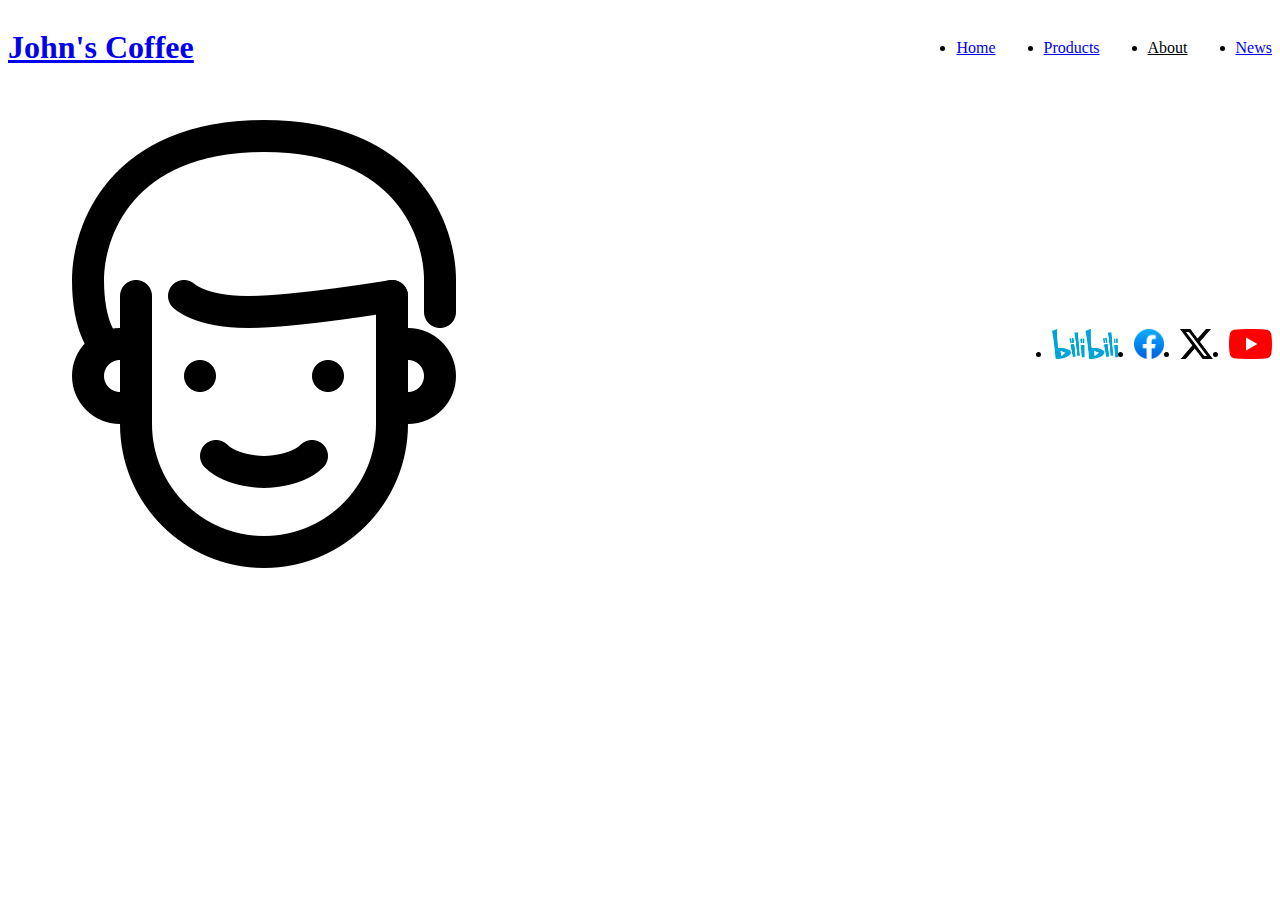
<file: pages/about.html>
<!doctype html>
<html lang="en">
    <head>
        <title>John's Coffee</title>
        <!-- Required meta tags -->
        <meta charset="utf-8" />
        <meta
            name="viewport"
            content="width=device-width, initial-scale=1, shrink-to-fit=no"
        />

        <!-- Bootstrap CSS v5.2.1 -->
        <link
            href="https://cdn.jsdelivr.net/npm/bootstrap@5.3.2/dist/css/bootstrap.min.css"
            rel="stylesheet"
            integrity="sha384-T3c6CoIi6uLrA9TneNEoa7RxnatzjcDSCmG1MXxSR1GAsXEV/Dwwykc2MPK8M2HN"
            crossorigin="anonymous"
        />

        <!--Custom CSS-->
        <link href="../css/header_and_footer.css" rel="stylesheet">
    </head>

    <body>
        <script src="../header.js"></script>

        <main>
            
        </main>

        <script src="../footer.js"></script>

        <!-- Bootstrap JavaScript Libraries -->
        <script
            src="https://cdn.jsdelivr.net/npm/@popperjs/core@2.11.8/dist/umd/popper.min.js"
            integrity="sha384-I7E8VVD/ismYTF4hNIPjVp/Zjvgyol6VFvRkX/vR+Vc4jQkC+hVqc2pM8ODewa9r"
            crossorigin="anonymous"
        ></script>

        <script
            src="https://cdn.jsdelivr.net/npm/bootstrap@5.3.2/dist/js/bootstrap.min.js"
            integrity="sha384-BBtl+eGJRgqQAUMxJ7pMwbEyER4l1g+O15P+16Ep7Q9Q+zqX6gSbd85u4mG4QzX+"
            crossorigin="anonymous"
        ></script>
    </body>
</html>
</file>
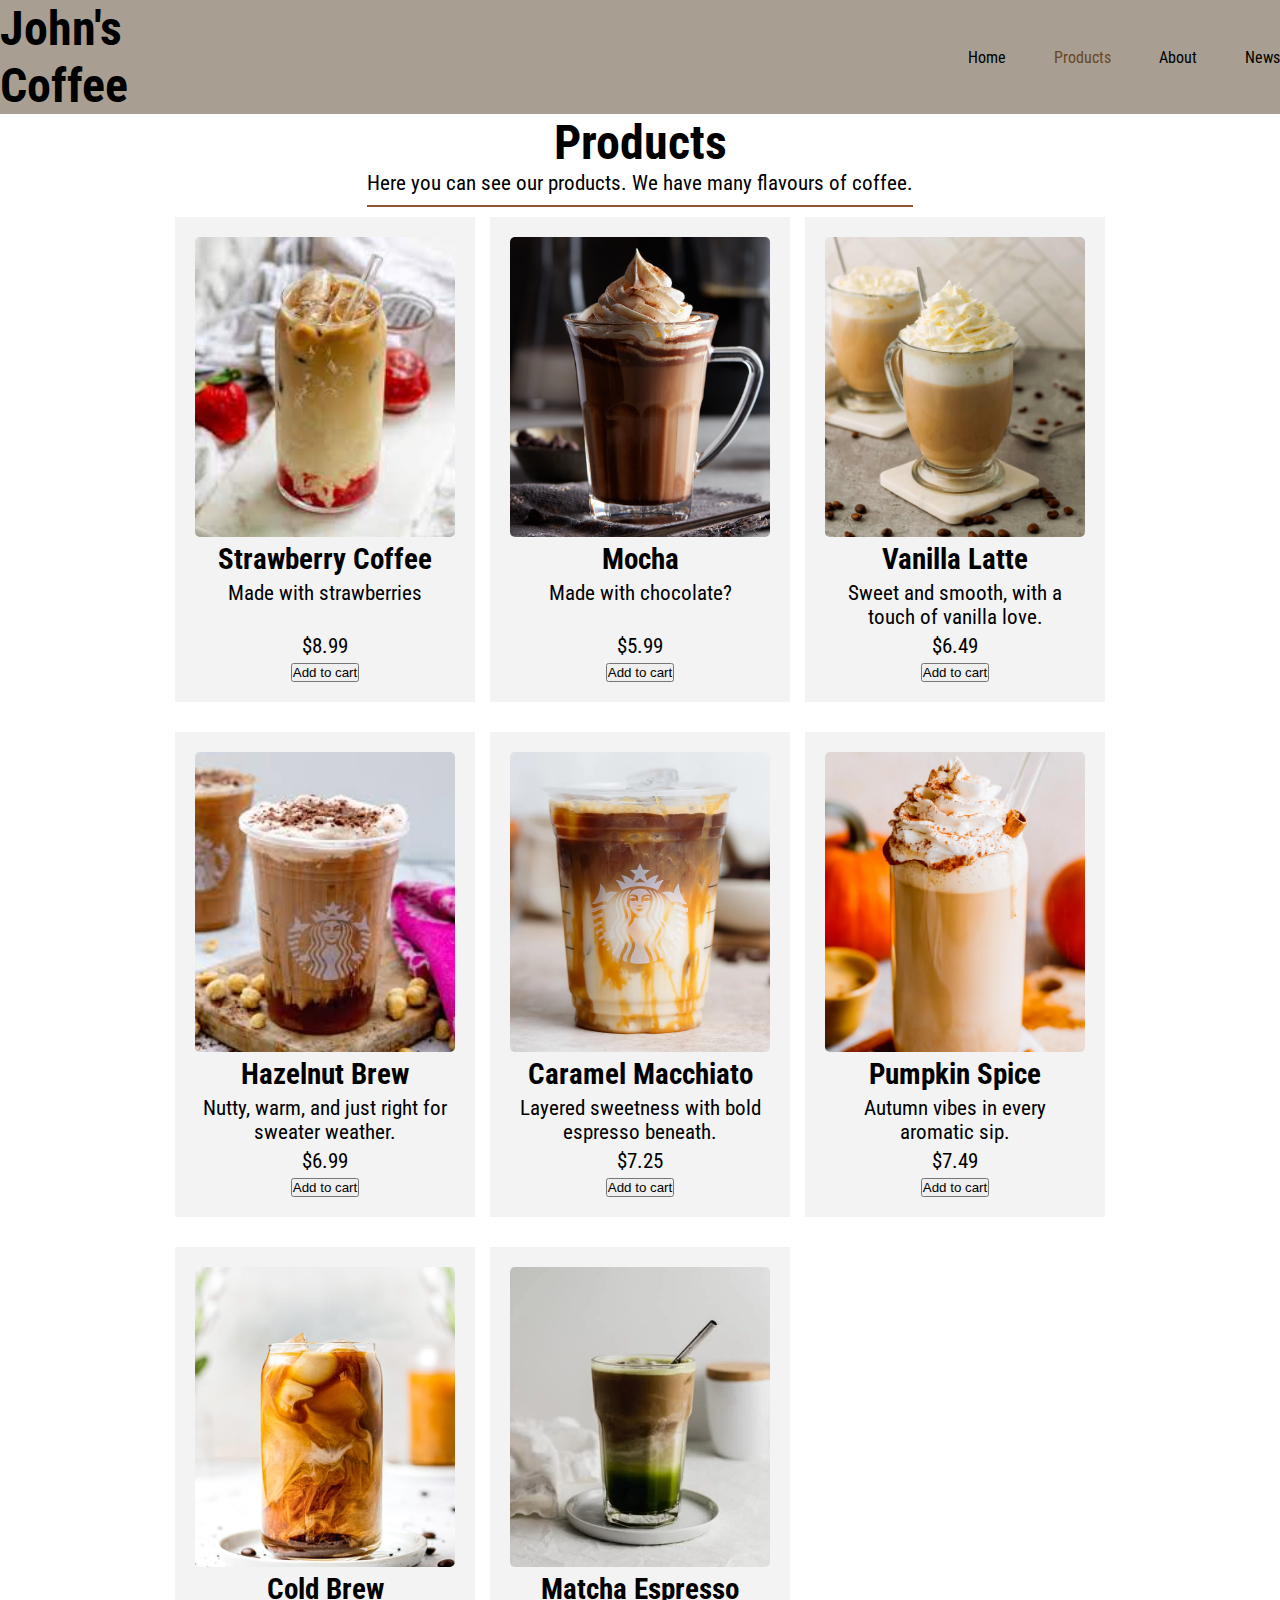
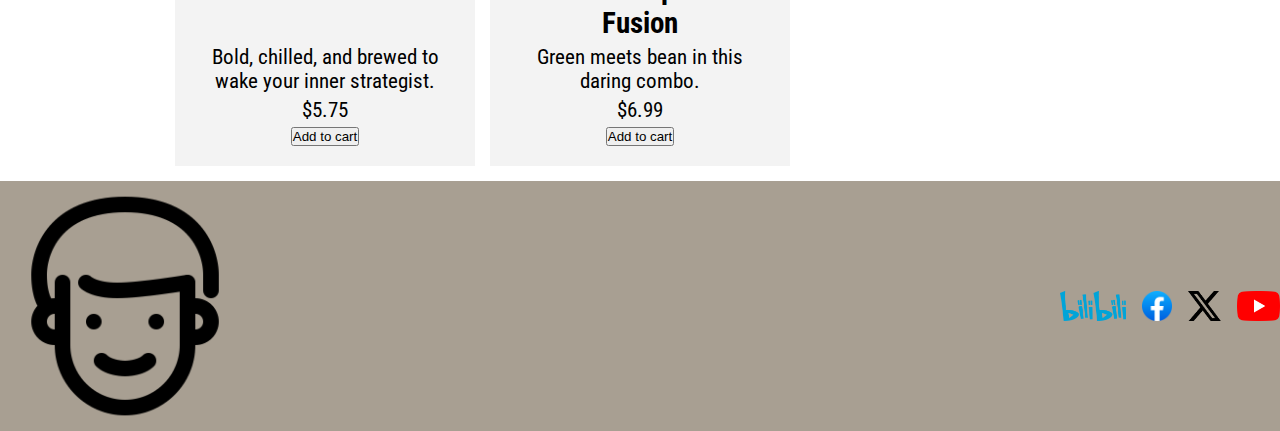
<file: pages/products.html>
<!doctype html>
<html lang="en">
    <head>
        <title>John's Coffee</title>
        <!-- Required meta tags -->
        <meta charset="utf-8" />
        <meta
            name="viewport"
            content="width=device-width, initial-scale=1, shrink-to-fit=no"
        />

        <!-- Bootstrap CSS v5.2.1 -->
        <link
            href="https://cdn.jsdelivr.net/npm/bootstrap@5.3.2/dist/css/bootstrap.min.css"
            rel="stylesheet"
            integrity="sha384-T3c6CoIi6uLrA9TneNEoa7RxnatzjcDSCmG1MXxSR1GAsXEV/Dwwykc2MPK8M2HN"
            crossorigin="anonymous"
        />

        <!-- Icon -->

        <link
            rel="stylesheet"
            href="https://cdnjs.cloudflare.com/ajax/libs/font-awesome/6.5.0/css/all.min.css"
        />

        <!--Custom CSS-->
        <link href="../css/root.css" rel="stylesheet">
        <link href="../css/header_and_footer.css" rel="stylesheet">
        <link href="../css/products.css" rel="stylesheet">
    </head>

    <body>
        <script src="../header.js"></script>

        <main>
            <section id="products_section" class="p-2 p-md-5">
                <div class="products_section__text">
                    <h1 class="products_section__title">
                    Products
                    </h1>
                    <p class="products_section__description">
                        Here you can see our products. We have many flavours of coffee.
                    </p>
                </div>
            </section>
            
        </main>

        <script src="../products.js"></script>

        <script src="../footer.js"></script>

        <!-- Bootstrap JavaScript Libraries -->
        <script
            src="https://cdn.jsdelivr.net/npm/@popperjs/core@2.11.8/dist/umd/popper.min.js"
            integrity="sha384-I7E8VVD/ismYTF4hNIPjVp/Zjvgyol6VFvRkX/vR+Vc4jQkC+hVqc2pM8ODewa9r"
            crossorigin="anonymous"
        ></script>

        <script
            src="https://cdn.jsdelivr.net/npm/bootstrap@5.3.2/dist/js/bootstrap.min.js"
            integrity="sha384-BBtl+eGJRgqQAUMxJ7pMwbEyER4l1g+O15P+16Ep7Q9Q+zqX6gSbd85u4mG4QzX+"
            crossorigin="anonymous"
        ></script>
    </body>
</html>
</file>
<file: css/header_and_footer.css>
/* Start of Header */
header, footer {
    background-color: var(--color-secondary);
}

header nav {
    display: flex;
    align-items: center;
    transition: all 1s;
}

.header__logo_and_button {
    display: flex;
}

.header__links {
    display: flex;
    gap: 3rem;
    margin: 0;
    margin-left: auto;
    align-items: center;
}

.header__links a:hover, .header__links a.active {
    color: var(--color-highlight);
    transition: color 1s ease;
}

.header__links a {
    position: relative;
}

.header__links a::after {
    content: '';
    position: absolute;
    left: 50%;
    top: 95%;
    height: 0px;
    width: 0%;
    translate: -50% -50%;
}

.header__links a:hover::after {
    height: 1px;
    width: 100%;
    transition: width 1s ease;
    background-color: var(--color-highlight);

}

.nav-toggle {
    display: none;
}

@media only screen and (max-width: 750px) {
    header nav {
        flex-direction: column;
        align-items: inherit;
        justify-items: center;
    }

    .header__logo_and_button {
        align-items: center;
    }
    .header__links {
        flex-direction: column;
        transition: all 1.2s ease;
        margin: auto;
        gap: 25px;
        max-height: 0;
        overflow: hidden;
        padding: 0;
    }

    .header__links.show {
        /*
        display: flex;
        flex-direction: column;;
        */
        max-height: 500px;
        padding: 15px;
        
    }

    .nav-toggle {
        display: block;
        margin-left: auto;
    }
}

.header__logo {
    max-width: 200px;
}

.header__logo img {
    max-width: 100%;
    height:auto;
}

/* End of Header */


/* Start of Footer */
footer nav {
    display: flex;
    align-items: center;
}

.footer__logo {
    max-width: 250px;
    align-items: center;
}

.footer__links {
    display: flex;
    align-items: center;
    gap: 1rem;

    margin: 0;
    margin-left: auto;
}

.footer__links img{
    object-fit:contain;
    height: 30px;
}

@media only screen and (max-width: 750px) {
    footer nav {
        flex-direction: column;
        align-items: center;
    }

    .footer__links {
        margin: 0;
    }
}
/* End of Footer */
</file>
<file: css/root.css>
@import url('https://fonts.googleapis.com/css2?family=Roboto+Condensed:ital,wght@0,100..900;1,100..900&display=swap');

* {
    margin: 0;
    padding: 0;
    box-sizing: border-box;
}

:root {
    --color-main: rgb(141, 84, 57);
    --color-secondary: rgb(168, 159, 146);
    --color-highlight: rgb(104, 70, 37);
    --color-light-grey: rgb(243, 243, 243);
    --color-darker-grey: rgb(227, 227, 227);
    --color-dark-grey: rgb(16, 16, 16);
    
    --white: white;
    --black: black;
}

body {
    background-color: var(--white);
    font-family: "Roboto Condensed", sans-serif;
}

.margin-bottom-5rem {
    margin-bottom: 5rem
}

/* Color classes */
li {
    list-style-type: none;
}

a {
    color: var(--main-text-color);
    text-decoration: none;
}

img {
    object-fit: cover;
    max-width: 100%;
    height: auto;
    display: block;
}

h1, h2, h3, h4, h5, h6, a, li, span {
    margin: 0;
    padding: 0;
}

h1 {
    font-size: 3rem;
}
h2 {
    font-size: 1.8rem;
}

p {
    font-size: 1.3rem;
}
</file>
<file: css/products.css>
.products_grid {
    display: grid;
    grid-template-columns: repeat(3, 1fr);
    gap: 15px;
}

#products_section {
    background-color: var(--secondary--bg-color);
    display: flex;
    flex-direction: column;
    align-items: center;
}

@media only screen and (max-width: 1100px) {
    .products_grid {
        grid-template-columns: repeat(2, 1fr);
    }
}

@media only screen and (max-width: 650px) {
    .products_grid {
        display: block;
    }
}

.products_section__text {
    text-align: center;
}

.products_section__text::after {
    content: "";
    display: block;
    width: 100%;            /* Length of the line */
    height: 2px;             /* Thickness */
    background-color: var(--color-main);
    margin: 10px auto;   /* Center the line below the text */
}

.products_grid__item {
    display: contents;
}

.item__buttons {
    display: flex;
    width: 100%;
    justify-content: space-around;
    align-items: center;
}

.item__Btn {
    background-color: var(--color-main);
    border: none;
    padding: 5px 15px;
    color: white;
}

.item__Btn:hover {
    background-color: var(--color-highlight);
    transition: background-color 1s ease;
}

.item__count {
    margin: 0;
}

.item__content {
    display: grid;
    grid-template-rows: subgrid;
    grid-row: span 5;
    text-align: center;
    margin-bottom: 15px;
    padding: 20px;
    justify-content: center;
    justify-items: center;
    max-width: 300px;
    gap: 5px;
    background-color: var(--color-light-grey);
}

.item__content:hover {
    background-color: var(--color-darker-grey);
    transform: scale(1.01);
    transition: background-color .5s ease, transform .5s ease;
}

.products_grid img {
    width: 300px;
    height: 300px;
    margin: auto;
    border-radius: 5px;
}
</file>
